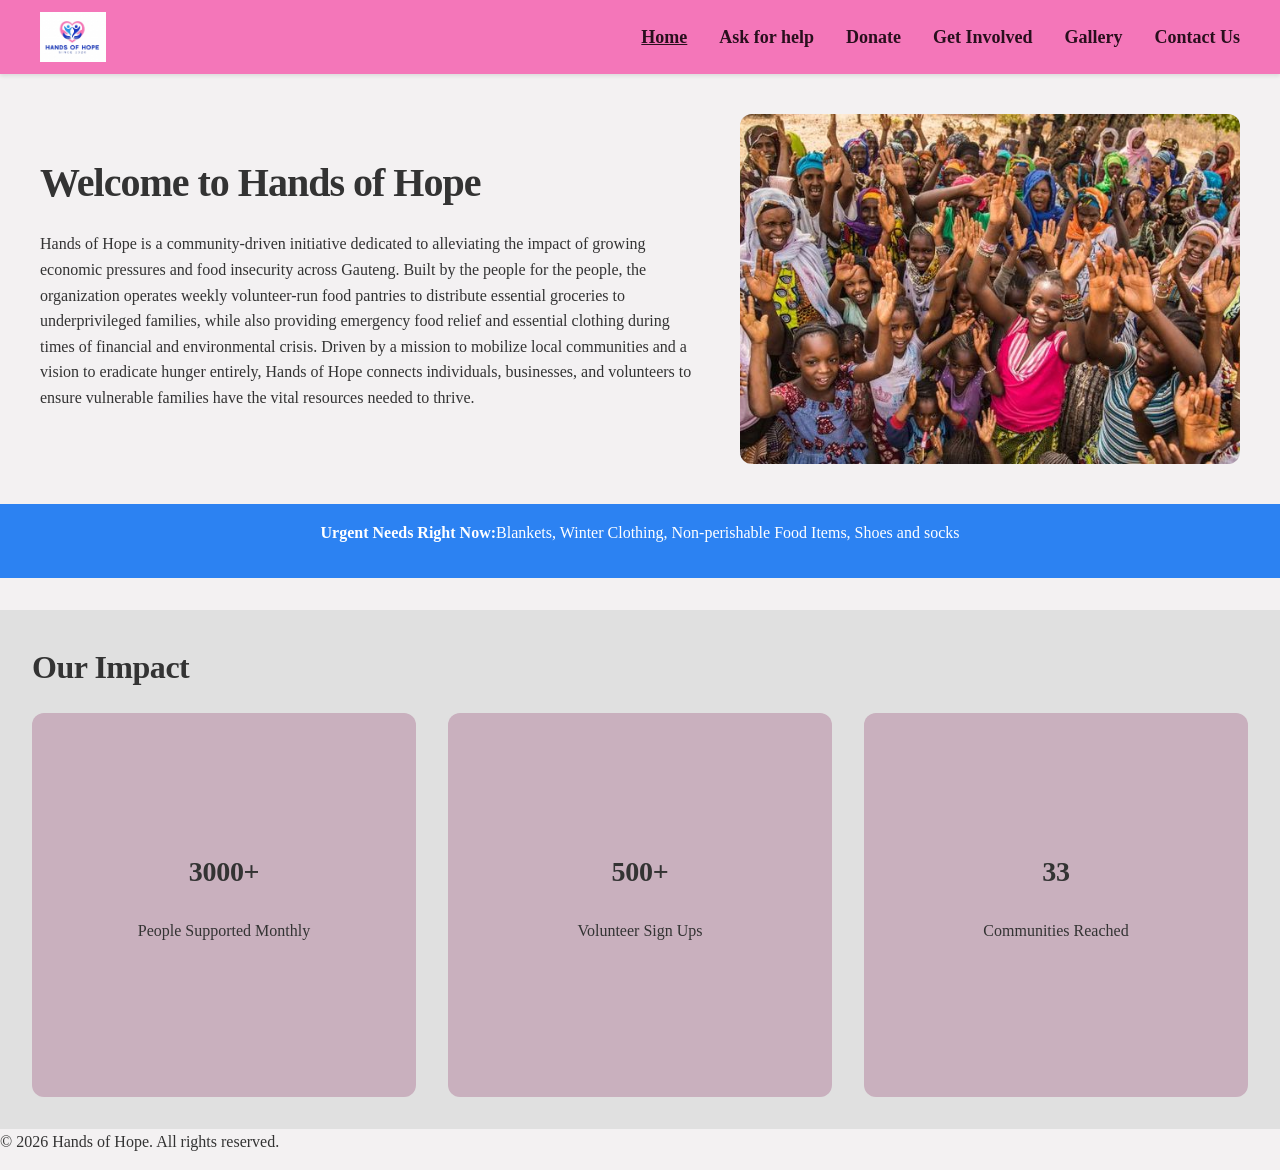
<file: index.html>
<!DOCTYPE html>
<html lang="en">
<head>
    <meta charset="UTF-8">
    <meta name="viewport" content="width=device-width, initial-scale=1.0">
    <title>Hands of Hope | Home</title>
    <meta name="description" content="Hands of Hope is a community-driven initiative dedicated to alleviating the impact of growing economic pressures and food insecurity across Gauteng. Built by the people for the people, the organization operates weekly volunteer-run food pantries to distribute essential groceries to underprivileged families, while also providing emergency food relief and essential clothing during times of financial and environmental crisis. Driven by a mission to mobilize local communities and a vision to eradicate hunger entirely, Hands of Hope connects individuals, businesses, and volunteers to ensure vulnerable families have the vital resources needed to thrive.">

    <!-- CSS link -->
    <link rel="stylesheet" href="css/style.css">
</head>
<body>

    <!-- Header -->
    <header class="site-header">
        <div class="nav-container">
            <div class="logo">
                <a href="index.html">
                    <img src="images/Hands of Hope Logo.jpg">
                </a>
        </div>
        <!-- Navigation menu -->
        <nav>
            <ul class="nav-menu">
                <li><a href="index.html" class="active">Home</a></li>
                <li><a href="help.html">Ask for help</a></li>
                <li><a href="donate.html">Donate</a></li>
                <li><a href="volunteer.html">Get Involved</a></li>
                <li><a href="gallery.html">Gallery</a></li>
                <li><a href="contact.html">Contact Us</a></li>
            </ul>
        </nav>
        
    </div>
    </header>

    <!-- Main Content Area -->
    <section class="main-content">
        <div class="hero-content">
            <h1>Welcome to Hands of Hope</h1>
            <p>Hands of Hope is a community-driven initiative dedicated to alleviating the impact of growing economic pressures and food insecurity across Gauteng. Built by the people for the people, the organization operates weekly volunteer-run food pantries to distribute essential groceries to underprivileged families, while also providing emergency food relief and essential clothing during times of financial and environmental crisis. Driven by a mission to mobilize local communities and a vision to eradicate hunger entirely, Hands of Hope connects individuals, businesses, and volunteers to ensure vulnerable families have the vital resources needed to thrive.</p>
        </div>

        <!--Hero Image Placeholder-->
        <div class="hero-image">
            <pictures>
                <img src="images/Hero Image.jpg" alt="Hands of Hope Hero Image">
            </pictures>
        </div>
    </section> 

        <!-- Urgent needs section -->
        <section class="urgent-needs-banner">
            <p><strong>Urgent Needs Right Now:</strong>Blankets, Winter Clothing, Non-perishable Food Items, Shoes and socks</p>
        </section>

        <!-- Target section with statistics -->
        <section class="statistics-section">
            <h2>Our Impact</h2>
            <div class="statistics-grid">
                <div class="stat-card">
                    <h3>3000+</h3>
                    <p>People Supported Monthly</p>
                </div>
                <div class="stat-card">
                    <h3>500+</h3>
                    <p>Volunteer Sign Ups</p>
                </div>
                <div class="stat-card">
                    <h3>33</h3>
                    <p>Communities Reached</p>
                </div>
            </div>
        </section>
    </main>

    <!-- Footer section -->
    <footer>
        <p>&copy; 2026 Hands of Hope. All rights reserved.</p>
    </footer>
</body>
</html>
</file>
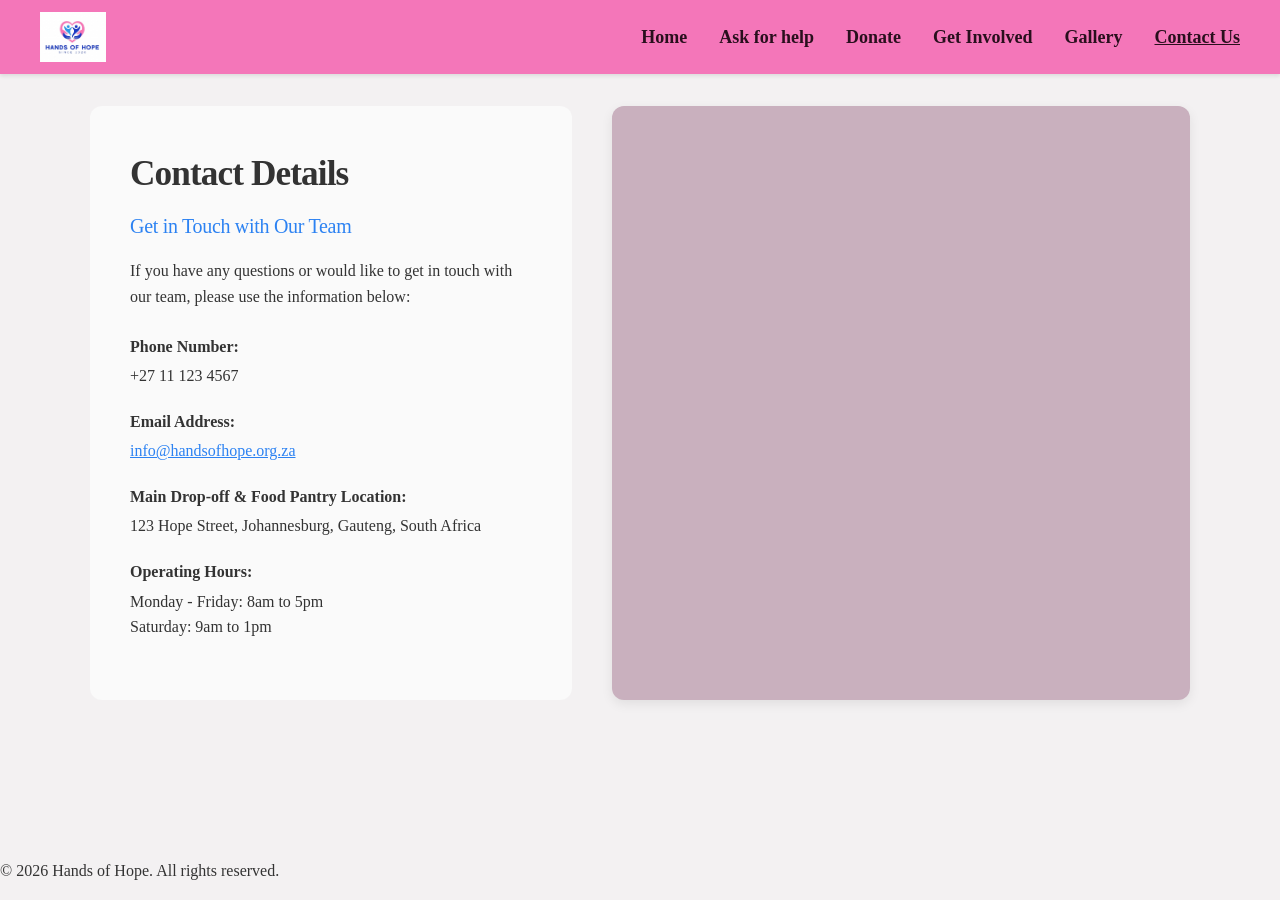
<file: contact.html>
<!DOCTYPE html>
<html lang="en">
<head>
    <meta charset="UTF-8">
    <meta name="viewport" content="width=device-width, initial-scale=1.0">
    <title>Hands of Hope | Contact Us</title>
    <meta name="description" content="Get in touch with Hands of Hope for inquiries, support, or to learn more about our initiatives.">

    <!-- CSS link -->
    <link rel="stylesheet" href="css/style.css">
</head>

<body>
    <!-- Header -->
    <header class="site-header">
        <div class="nav-container">
            <div class="logo">
                <a href="index.html">
                    <img src="images/Hands of Hope Logo.jpg" alt="Hands of Hope Logo">
                </a>
            </div>

            <nav>
                <ul class="nav-menu">
                    <li><a href="index.html">Home</a></li>
                    <li><a href="help.html">Ask for help</a></li>
                    <li><a href="donate.html">Donate</a></li>
                    <li><a href="volunteer.html">Get Involved</a></li>
                    <li><a href="gallery.html">Gallery</a></li>
                    <li><a href="contact.html" class="active">Contact Us</a></li>
                </ul>
            </nav>
        </div>
    </header>

    <!-- Main Content Area -->
    <main class="page-content">
        <section class="contact-layout">

            <!-- Contact Details Section -->
            <div class="contact-details-card">
                <h1>Contact Details</h1>
                <h2>Get in Touch with Our Team</h2>
                <p>If you have any questions or would like to get in touch with our team, please use the information below:</p>

                <ul class="contact-info-list">
                    <li>
                        <strong>Phone Number:</strong>
                        <span>+27 11 123 4567</span>
                    </li>
                    <li>
                        <strong>Email Address:</strong>
                        <a href="mailto:info@handsofhope.org.za">info@handsofhope.org.za</a>
                    </li>
                    <li>
                        <strong>Main Drop-off & Food Pantry Location:</strong>
                        <span>123 Hope Street, Johannesburg, Gauteng, South Africa</span>
                    </li>
                    <li>
                        <strong>Operating Hours:</strong>
                        <span>Monday - Friday: 8am to 5pm<br>Saturday: 9am to 1pm</span>
                    </li>
                </ul>
            </div>

            <!-- Interactive Map Section -->
            <div class="map-container">
                <div class="map-wrapper">
                    <iframe 
                        src="https://www.google.com/maps/embed?pb=!1m18!1m12!1m3!1d114584.73856111307!2d27.962031782276532!3d-26.171504593452427!2m3!1f0!2f0!3f0!3m2!1i1024!2i768!4f13.1!3m3!1m2!1s0x1e950c68f0406a51%3A0x238ac9d9a1d34041!2sJohannesburg!5e0!3m2!1sen!2sza!4v1710000000000!5m2!1sen!2sza" 
                        width="100%" 
                        height="100%" 
                        style="border:0;" 
                        allowfullscreen="" 
                        loading="lazy" 
                        referrerpolicy="no-referrer-when-downgrade"
                        title="Hands of Hope Drop off Location Map">
                    </iframe>
                </div>
            </div>

        </section>
    </main>

    <!-- Footer section -->
    <footer>
        <p>&copy; 2026 Hands of Hope. All rights reserved.</p>
    </footer>
</body>
</html>
</file>
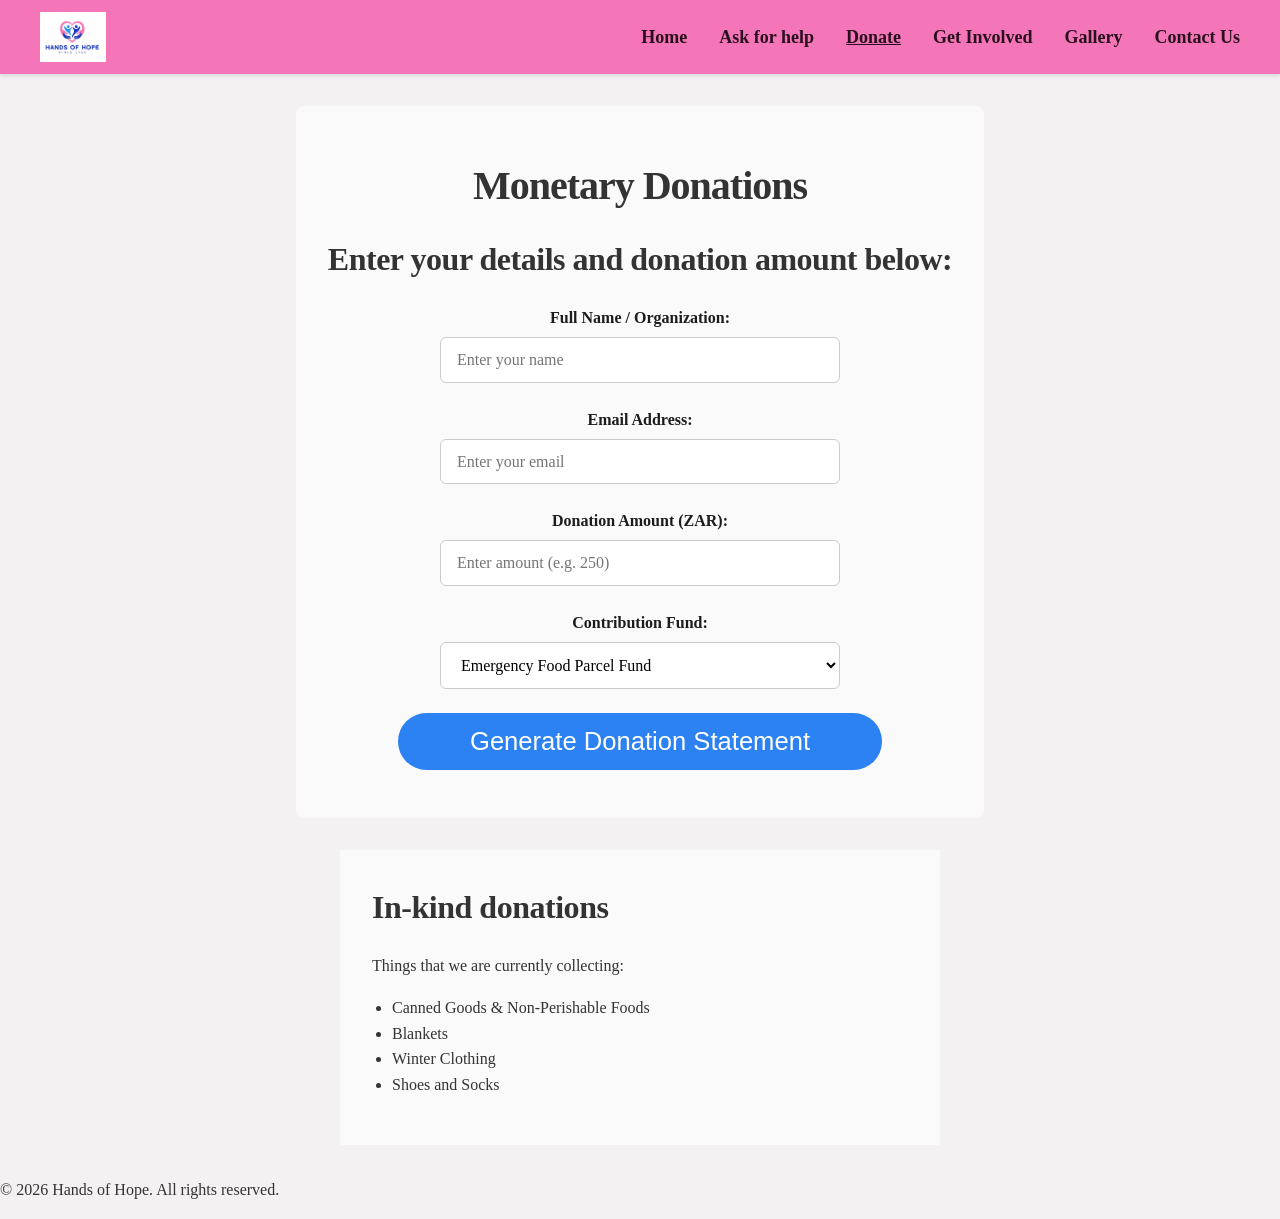
<file: donate.html>
<!DOCTYPE html>
<html lang="en">
<head>
    <meta charset="UTF-8">
    <meta name="viewport" content="width=device-width, initial-scale=1.0">
    <title>Hands of Hope | Donate</title>
    <meta name="description" content="Support Hands of Hope by making a donation. Your contribution helps us provide essential groceries, clothing, and emergency relief to underprivileged families in Gauteng. Every donation makes a difference.">

    <!-- CSS link -->
    <link rel="stylesheet" href="css/style.css">
</head>
<body>
    <!-- Headings -->
    <header class="site-header">
        <div class="nav-container">
            <div class="logo">
                <a href="index.html">
                    <img src="images/Hands of Hope Logo.jpg" alt="Hands of Hope Logo">
                </a>
            </div>
            <nav>
                <ul class="nav-menu">
                    <li><a href="index.html">Home</a></li>
                    <li><a href="help.html">Ask for help</a></li>
                    <li><a href="donate.html" class="active">Donate</a></li>
                    <li><a href="volunteer.html">Get Involved</a></li>
                    <li><a href="gallery.html">Gallery</a></li>
                    <li><a href="contact.html">Contact Us</a></li>
                </ul>
            </nav>
        </div>
    </header>

    <!-- Main Content Area -->
    <main class="main-container">
        <!-- Form for monetary donation processing -->
        <form id="donateForm" action="summary.html" method="GET">
            <section class="donation-section">
                <h1>Monetary Donations</h1>
                <h2>Enter your details and donation amount below:</h2>
                
                <div class="form-group" style="max-width: 400px; margin: 0 auto 1.5rem auto;">
                    <label for="donor-name">Full Name / Organization:</label>
                    <input type="text" id="donor-name" name="donor_name" placeholder="Enter your name" required>
                </div>

                <div class="form-group" style="max-width: 400px; margin: 0 auto 1.5rem auto;">
                    <label for="donor-email">Email Address:</label>
                    <input type="email" id="donor-email" name="donor_email" placeholder="Enter your email" required>
                </div>

                <div class="form-group" style="max-width: 400px; margin: 0 auto 1.5rem auto;">
                    <label for="custom-amount">Donation Amount (ZAR):</label>
                    <input type="number" id="custom-amount" name="custom_amount" min="10" placeholder="Enter amount (e.g. 250)" required>
                </div>

                <div class="form-group" style="max-width: 400px; margin: 0 auto 1.5rem auto;">
                    <label for="donation-type">Contribution Fund:</label>
                    <select id="donation-type" name="donation_type" required>
                        <option value="Emergency Food Parcel Fund">Emergency Food Parcel Fund</option>
                        <option value="Weekly Community Pantry">Weekly Community Pantry</option>
                        <option value="General Relief">General Emergency Relief</option>
                    </select>
                </div>

                <button type="submit" class="btn-donate-submit">Generate Donation Statement</button>
            </section>
        </form>

        <!-- Detailed Non-Perishable Goods List -->
        <section class="form-container" style="margin-top: 2rem;">
            <h2>In-kind donations</h2>
            <p>Things that we are currently collecting:</p>
            <ul style="padding-left: 1.25rem; margin-bottom: 1rem;">
                <li>Canned Goods & Non-Perishable Foods</li>
                <li>Blankets</li>
                <li>Winter Clothing</li>
                <li>Shoes and Socks</li>
            </ul>
        </section>
    </main>

    <!-- Footer section -->
    <footer>
        <p>&copy; 2026 Hands of Hope. All rights reserved.</p>
    </footer>

    <!-- JavaScript Link -->
    <script src="js/script.js"></script>
</body>
</html>
</file>
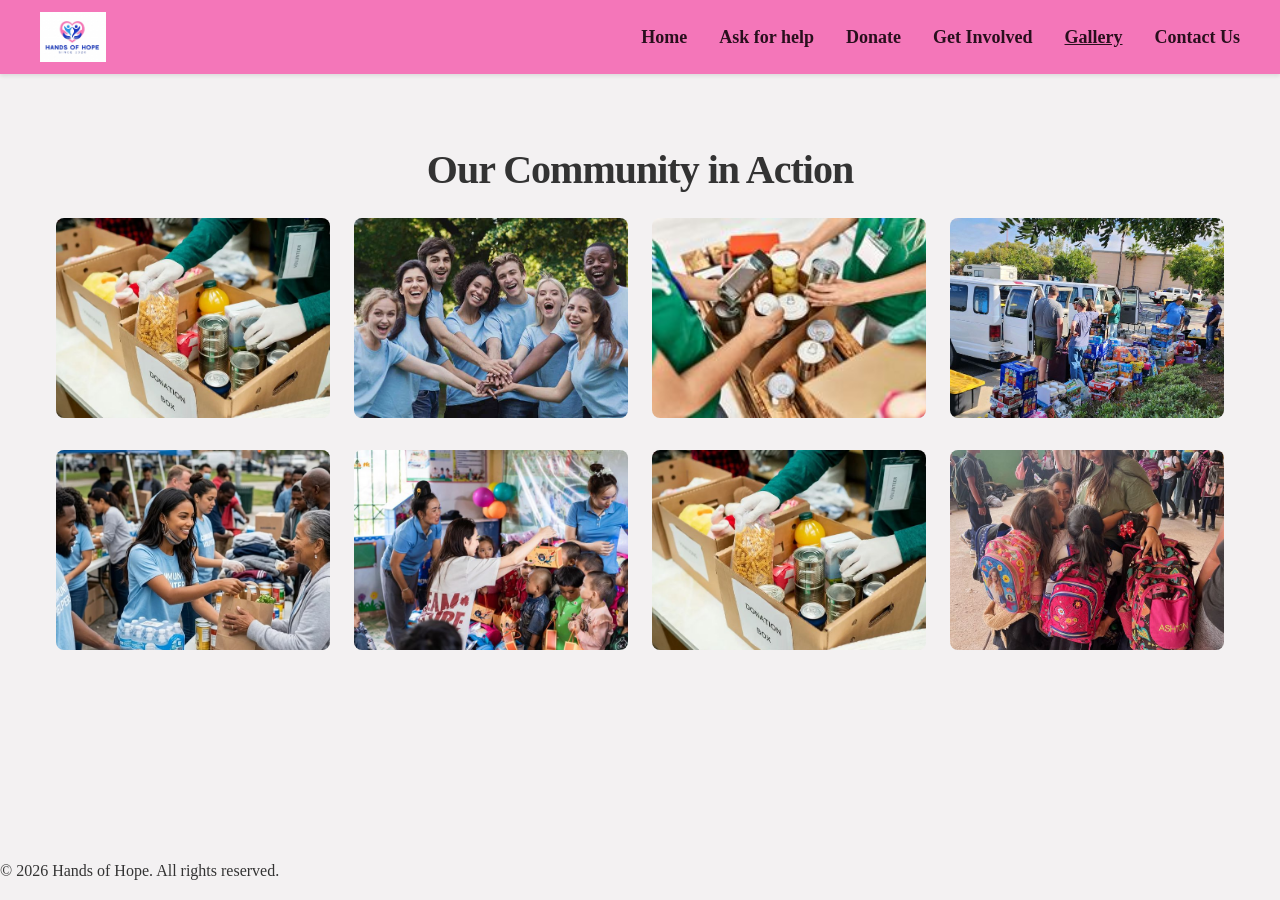
<file: gallery.html>
<!DOCTYPE html>
<html lang="en">
<head>
    <meta charset="UTF-8">
    <meta name="viewport" content="width=device-width, initial-scale=1.0">
    <title>Hands of Hope | Photo Gallery</title>
    <meta name="description" content="Explore photos of Hands of Hope food drives, volunteer activities, and community emergency relief efforts across Gauteng.">
    <link rel="stylesheet" href="css/style.css">
</head>
<body>
    <!-- Header Navigation -->
    <header class="site-header">
        <div class="nav-container">
            <div class="logo">
                <a href="index.html">
                    <img src="images/Hands of Hope Logo.jpg" alt="Hands of Hope Logo">
                </a>
            </div>
            <nav>
                <ul class="nav-menu">
                    <li><a href="index.html">Home</a></li>
                    <li><a href="help.html">Ask for help</a></li>
                    <li><a href="donate.html">Donate</a></li>
                    <li><a href="volunteer.html">Get Involved</a></li>
                    <li><a href="gallery.html" class="active">Gallery</a></li>
                    <li><a href="contact.html">Contact Us</a></li>
                </ul>
            </nav>
        </div>
    </header>

    <!-- Main Content Area -->
    <main class="page-content">
        <section class="gallery-section">
            <h1>Our Community in Action</h1>

            <!-- Image Grid -->
            <div class="gallery-grid">
                <div class="gallery-item">
                    <img src="images/Donations to be given out.jpg" alt="Packed donations ready to be given out" class="lightbox-trigger">
                </div>
                <div class="gallery-item">
                    <img src="images/Group of Volunteers.jpg" alt="Hands of Hope community volunteers" class="lightbox-trigger">
                </div>
                <div class="gallery-item">
                    <img src="images/Donations.jpg" alt="Volunteers packing resources" class="lightbox-trigger">
                </div>
                <div class="gallery-item">
                    <img src="images/Loading donations.jpg" alt="Donations waiting to be loaded into trucks" class="lightbox-trigger">
                </div>
                <div class="gallery-item">
                    <img src="images/Food bank.jpg" alt="Weekly food pantry distribution event" class="lightbox-trigger">
                </div>
                <div class="gallery-item">
                    <img src="images/Teaching kids.jpg" alt="Weekly food pantry distribution event" class="lightbox-trigger">
                </div>
                <div class="gallery-item">
                    <img src="images/Donations to be given out.jpg" alt="Weekly food pantry distribution event" class="lightbox-trigger">
                </div>
                <div class="gallery-item">
                    <img src="images/Volunteer with kids.jpg" alt="Weekly food pantry distribution event" class="lightbox-trigger">
                </div>
            </div>
        </section>

        <!-- Lightbox Modal Container -->
        <div id="lightboxModal" class="lightbox-modal">
            <span class="lightbox-close">&times;</span>
            <img class="lightbox-content" id="lightboxImg" alt="Expanded Gallery Image">
            <div id="lightboxCaption" class="lightbox-caption"></div>
        </div>
    </main>

    <!-- Footer -->
    <footer>
        <p>&copy; 2026 Hands of Hope. All rights reserved.</p>
    </footer>

    <script src="js/script.js"></script>
</body>
</html>
</file>
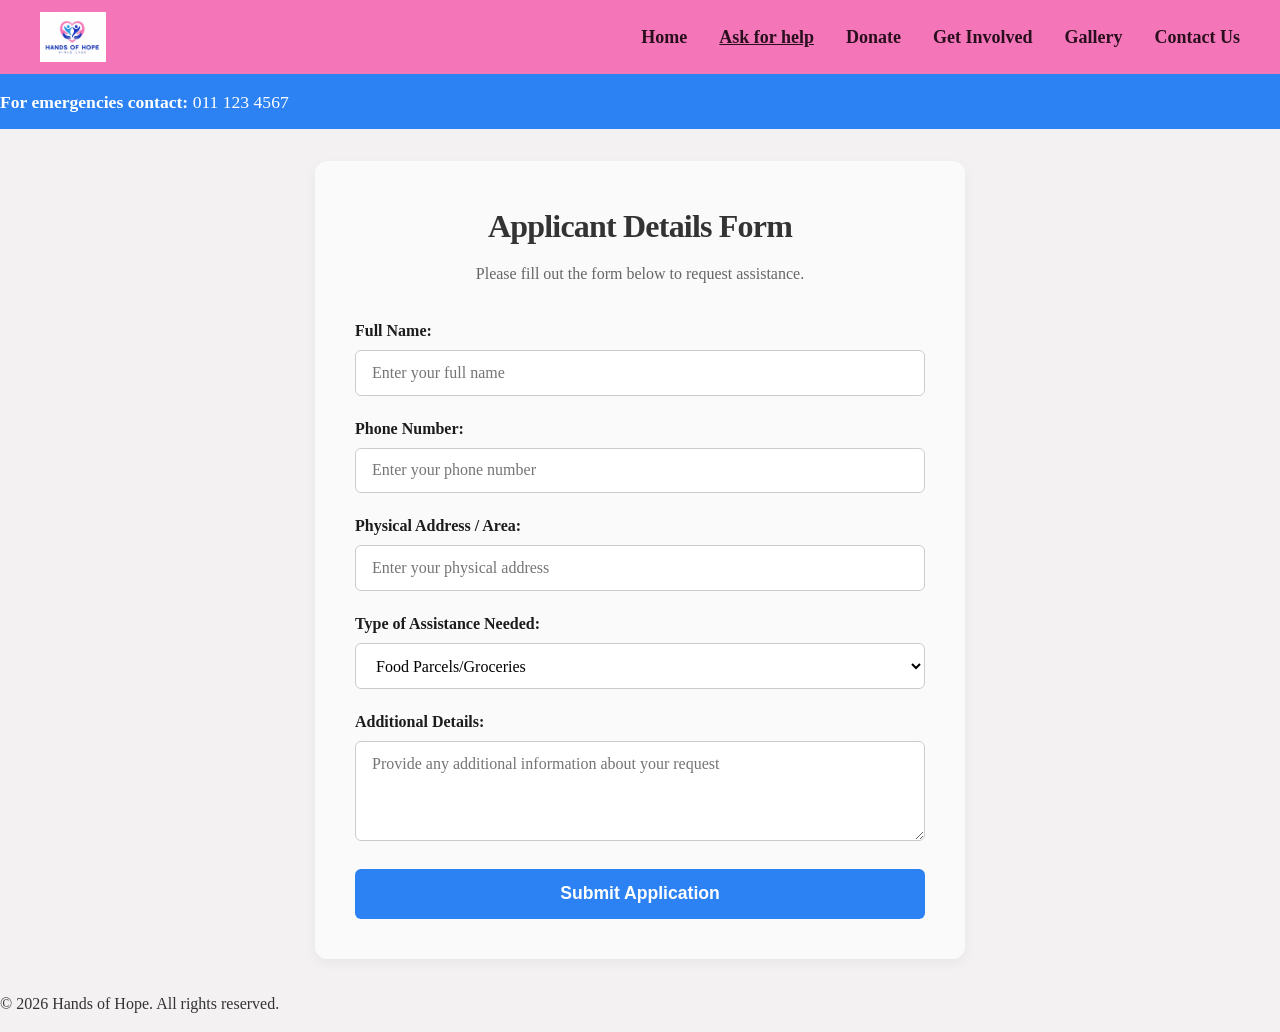
<file: help.html>
<!DOCTYPE html>
<html lang="en">
<head>
    <meta charset="UTF-8">
    <meta name="viewport" content="width=device-width, initial-scale=1.0">
    <title>Hands of Hope | Help</title>
    <meta name="description" content="Apply for weekly food pantry support, emergency grocery packages, or financial assistance from Hands of Hope. We are here to support families.">

    <!-- CSS link -->
    <link rel="stylesheet" href="css/style.css">
</head>
<body>
    <!-- Header -->
    <header class="site-header">
        <div class="nav-container">
            <div class="logo">
                <a href="index.html">
                    <img src="images/Hands of Hope Logo.jpg" alt="Hands of Hope Logo">
                </a>
            </div>
            <!-- Navigation menu -->
            <nav>
                <ul class="nav-menu">
                    <li><a href="index.html">Home</a></li>
                    <li><a href="help.html" class="active">Ask for help</a></li>
                    <li><a href="donate.html">Donate</a></li>
                    <li><a href="volunteer.html">Get Involved</a></li>
                    <li><a href="gallery.html">Gallery</a></li>
                    <li><a href="contact.html">Contact Us</a></li>
                </ul>
            </nav>
        </div>
    </header>

    <!-- Emergency Contact Bar -->
    <div class="emergency-banner">
        <div class="banner-content">
            <p><strong>For emergencies contact:</strong> 011 123 4567</p>
        </div>
    </div>

    <!-- Main Form Section -->
    <main class="page-content">
        <section class="form-card">
            <h1>Applicant Details Form</h1>
            <p class="form-subtitle">Please fill out the form below to request assistance.</p>

            <form action="#" method="post" class="help-form">
                <div class="form-group">
                    <label for="fullname">Full Name:</label>
                    <input type="text" id="fullname" name="fullname" placeholder="Enter your full name" required>
                </div>

                <div class="form-group">
                    <label for="phone">Phone Number:</label>
                    <input type="tel" id="phone" name="phone" placeholder="Enter your phone number" required>
                </div>

                <div class="form-group">
                    <label for="address">Physical Address / Area:</label>
                    <input type="text" id="address" name="address" placeholder="Enter your physical address" required>
                </div>

                <div class="form-group">
                    <label for="assistance-type">Type of Assistance Needed:</label>
                    <select id="assistance-type" name="assistance_type">
                        <option value="food">Food Parcels/Groceries</option>
                        <option value="clothing">Clothing Essentials</option>
                        <option value="disaster">Disaster / Emergency Relief</option>
                    </select>
                </div>

                <div class="form-group">
                    <label for="details">Additional Details:</label>
                    <textarea id="details" name="details" rows="4" placeholder="Provide any additional information about your request"></textarea>
                </div>

                <button type="submit" class="btn-submit">Submit Application</button>
            </form>
        </section>
    </main>

    <!-- Footer section -->
    <footer>
        <p>&copy; 2026 Hands of Hope. All rights reserved.</p>
    </footer>
</body>
</html>
</file>
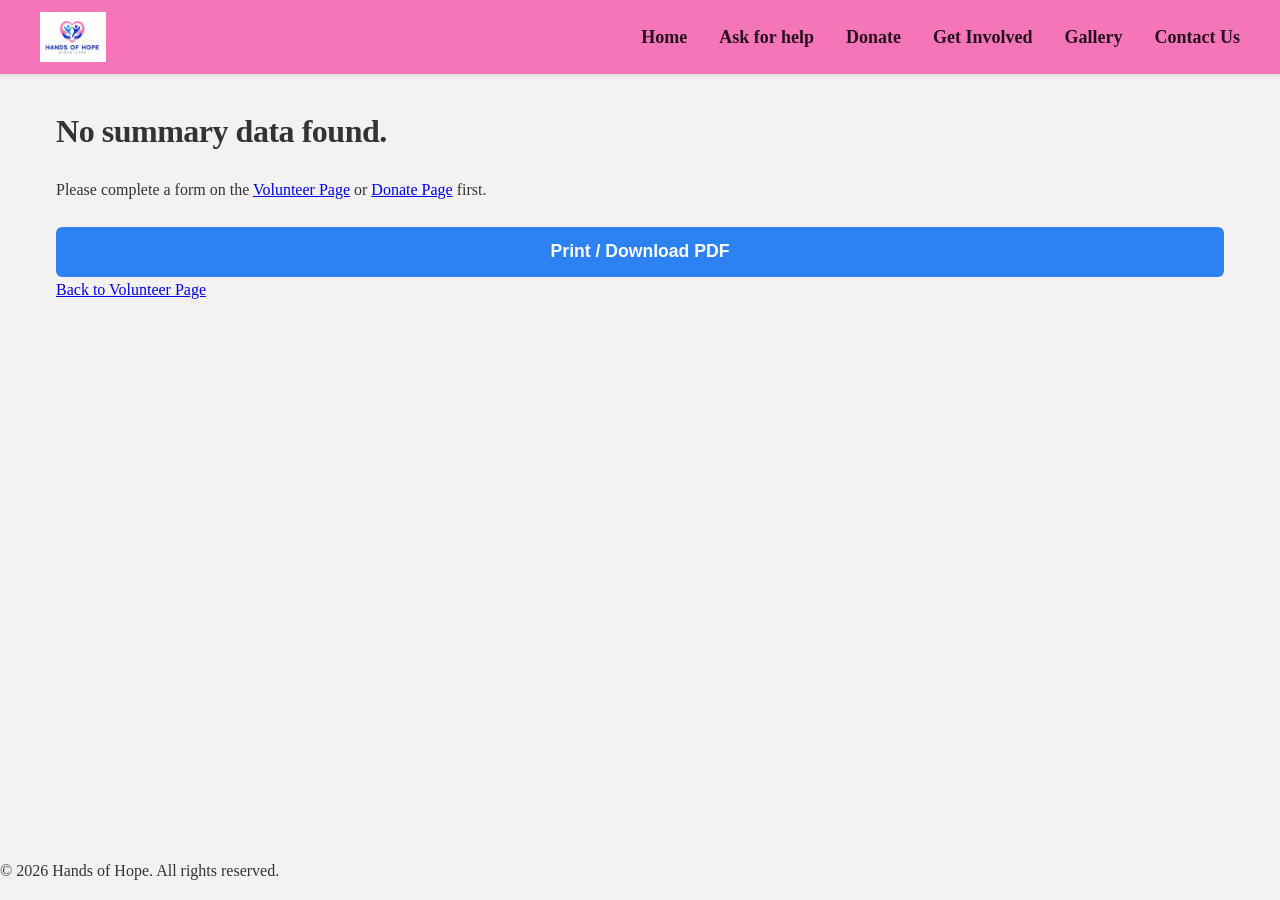
<file: summary.html>
<!DOCTYPE html>
<html lang="en">
<head>
    <meta charset="UTF-8">
    <meta name="viewport" content="width=device-width, initial-scale=1.0">
    <title>Hands of Hope | Volunteer Registration Summary</title>
    <link rel="stylesheet" href="css/style.css">
</head>
<body>
    <header class="site-header">
        <div class="nav-container">
            <div class="logo">
                <a href="index.html"><img src="images/Hands of Hope Logo.jpg" alt="Hands of Hope Logo"></a>
            </div>
            <nav>
                <ul class="nav-menu">
                    <li><a href="index.html">Home</a></li>
                    <li><a href="help.html">Ask for help</a></li>
                    <li><a href="donate.html">Donate</a></li>
                    <li><a href="volunteer.html">Get Involved</a></li>
                    <li><a href="gallery.html">Gallery</a></li>
                    <li><a href="contact.html">Contact Us</a></li>
                </ul>
            </nav>
        </div>
    </header>

    <main class="page-content">
        <section class="summary-wrapper">
            <!-- Invoice-Style Container -->
            <div id="invoiceContainer" class="invoice-box">
                <!-- Content dynamically generated by JavaScript -->
            </div>
            
            <div class="summary-actions">
                <button onclick="window.print()" class="btn-submit">Print / Download PDF</button>
                <a href="volunteer.html" class="btn-secondary">Back to Volunteer Page</a>
            </div>
        </section>
    </main>

    <footer>
        <p>&copy; 2026 Hands of Hope. All rights reserved.</p>
    </footer>

    <script>
        document.addEventListener("DOMContentLoaded", () => {
            const container = document.getElementById("invoiceContainer");
            const rawData = sessionStorage.getItem("volunteerSummary");

            if (!rawData) {
                container.innerHTML = "<h2>No summary data found.</h2><p>Please complete a form on the <a href='volunteer.html'>Volunteer Page</a> or <a href='donate.html'>Donate Page</a> first.</p>";
                return;
            }

            const data = JSON.parse(rawData);

            // Render Donation Receipt if submitted from donate.html
            if (data.isDonation) {
                container.innerHTML = `
                    <div class="invoice-header">
                        <div>
                            <h1>DONATION STATEMENT</h1>
                            <p><strong>Hands of Hope NGO</strong> | Gauteng, South Africa</p>
                        </div>
                        <div class="invoice-ref">
                            <p><strong>Receipt #:</strong> ${data.refNumber}</p>
                            <p><strong>Date:</strong> ${data.submissionDate}</p>
                        </div>
                    </div>
                    <hr>
                    <div class="invoice-details">
                        <div>
                            <h3>Donor Details</h3>
                            <p><strong>Name/Organization:</strong> ${data.name}</p>
                            <p><strong>Email:</strong> ${data.email}</p>
                        </div>
                        <div>
                            <h3>Impact Summary</h3>
                            <p><strong>Fund:</strong> ${data.donateType}</p>
                            <p><strong>Estimated Impact:</strong> ~${data.mealsProvided} Meals Provided</p>
                        </div>
                    </div>

                    <table class="invoice-table">
                        <thead>
                            <tr>
                                <th>Contribution Description</th>
                                <th>Fund Type</th>
                                <th>Amount (R)</th>
                            </tr>
                        </thead>
                        <tbody>
                            <tr>
                                <td>Direct Financial Contribution</td>
                                <td>${data.donateType}</td>
                                <td><strong>R ${data.amount}</strong></td>
                            </tr>
                        </tbody>
                    </table>

                    <div class="invoice-summary-box">
                        <h3>Thank You For Your Support!</h3>
                        <p>Your contribution directly supports food security initiatives across Gauteng. Hands of Hope is a recognized community initiative.</p>
                    </div>
                `;
            } else {
                // Volunteer Registration Statement
                container.innerHTML = `
                    <div class="invoice-header">
                        <div>
                            <h1>VOLUNTEER REGISTRATION STATEMENT</h1>
                            <p><strong>Hands of Hope NGO</strong> | Gauteng, South Africa</p>
                        </div>
                        <div class="invoice-ref">
                            <p><strong>Ref #:</strong> ${data.refNumber}</p>
                            <p><strong>Date:</strong> ${data.submissionDate}</p>
                        </div>
                    </div>
                    <hr>
                    <div class="invoice-details">
                        <div>
                            <h3>Volunteer Details</h3>
                            <p><strong>Name:</strong> ${data.name}</p>
                            <p><strong>Email:</strong> ${data.email}</p>
                            <p><strong>Phone:</strong> ${data.phone}</p>
                        </div>
                        <div>
                            <h3>Orientation Schedule</h3>
                            <p><strong>First Session:</strong> ${data.orientationDate}</p>
                            <p><strong>Location:</strong> 123 Hope Street, Johannesburg</p>
                        </div>
                    </div>

                    <table class="invoice-table">
                        <thead>
                            <tr>
                                <th>Description / Role</th>
                                <th>Weekly Hours</th>
                                <th>Duration</th>
                                <th>Total Hours</th>
                            </tr>
                        </thead>
                        <tbody>
                            <tr>
                                <td>${data.roleName}</td>
                                <td>${data.hoursPerWeek} hrs/wk</td>
                                <td>${data.totalWeeks} weeks</td>
                                <td><strong>${data.totalHours} hrs</strong></td>
                            </tr>
                        </tbody>
                    </table>

                    <div class="invoice-summary-box">
                        <h3>Calculated Impact Overview</h3>
                        <p><strong>Total Hours Committed:</strong> ${data.totalHours} Hours</p>
                        <p><strong>Estimated Community Meals Facilitated:</strong> ~${data.estimatedMealsServed} Meals</p>
                        <p><strong>Registration Fee:</strong> R0.00 (Free)</p>
                    </div>
                `;
            }
        });
    </script>
</body>
</html>
</file>
<file: css/style.css>
/* Custom Variables */
:root {
  --primary-color: #F476b9;
  --colour-on-primary: #290F1D;
  --secondary-color: #C9B0BE;
  --colour-on-secondary: #1F191C;
  --accent-color: #2C82F2;
  --colour-on-accent: #0E1A2A;
  --color-bg: #F3F1F2;
  --colour-on-bg: #1D1C1B;
  --colour-surface: #FAFAFA;
  --colour-on-surface: #1C1C1C;
  --card-bg: #FAFAFA;
  --text-main: #333333;
  --text-muted: #666666;
  --border-color: #000000;
  --focus-ring: #2980b9;
}


*{
  margin: 0;
  padding: 0;
  box-sizing: border-box;
}

/*Body Styles*/
body {
    font-family: var(--font-body);
    background-color: var(--color-bg);
    color: var(--text-main);
    line-height: 1.6;
    display: flex;
    flex-direction: column;
    min-height: 100vh;
}

hr {
    border: none;
    border-top: 1px solid var(--border-color);
    margin: 10px 0;

}

h1, h2, h3 {
    color: var(--text-main);
    margin-bottom: 10px;
}

h1 {
  font-size: 2.5rem;
  letter-spacing: -0.025em;
  margin-bottom: 1rem;
}

h2 {
  font-size: 2rem;
  letter-spacing: -0.015em;
  margin-bottom: 1.25rem;
}

h3 {
  font-size: 1.75rem;
  letter-spacing: -0.01em;
  margin-bottom: 1.5rem;
}

p {
  margin-bottom: 1rem;
}

.site-header {
  background-color: var(--primary-color);
  padding: 0.75rem 2rem;
  box-shadow: 0 2px 4px rgba(0, 0, 0, 0.1);
}

.nav-container {
  max-width: 1200px;
  margin: 0 auto;
  display: flex;
  justify-content: space-between; 
  align-items: center;
}

.logo img {
  height: 50px;
  width: auto;
  display: block;
}

.nav-menu {
  list-style: none;
  display: flex;
  gap: 2rem;
}

.nav-menu a {
  text-decoration: none;
  font-family: var(--font-heading);
  font-size: 18px;
  font-weight: 600;
  color: var(--colour-on-primary);
  transition: opacity 0.3s ease;
}

.nav-menu a:hover {
  text-decoration: underline;
  opacity: 0.8;
}

.nav-menu a.active {
  text-decoration: underline;
  opacity: 1;
}

.main-container {
  max-width: 1200px;
  margin: 2rem auto;
  padding: 0 1rem;
}

.main-content {
  display: flex;
  gap: 2.5rem;
  align-items: center;
  justify-content: space-between;
  padding: 2.5rem;
}

/*Homepage Styles*/
/*Hero Section*/
.hero-section {
  display: flex;
  gap: 2rem;
  background-color: var(--colour-surface);
  padding: 2rem;
  border-radius: 8px;
  margin-bottom: 2rem;
}

.hero-content {
  flex: 1 1 50%;
}

.hero-image {
  flex: 0 0 500px;
  height: 350px;
  border-radius: 12px;
  overflow: hidden;
}

.hero-image picture {
  width: 100%;
  height: 100%;
  display: block;
  object-fit: cover;
}

.hero-image img {
  width: 100%;
  height: 100%;
  display: block;
  object-fit: cover;
}

/*Urgent Needs Section*/
.urgent-needs-banner {
  width: 100%;
  background-color: var(--accent-color); /* Blue background */
  color: #ffffff;
  padding: 1rem 2rem;
  margin-bottom: 2rem;
  text-align: center;
}

/*Statistics Section*/
.statistics-section {
  background-color: #e0e0e0; /* Match main section gray */
  padding: 2rem;
}

.statistics-grid {
  display: grid;
  grid-template-columns: repeat(3, 1fr);
  gap: 2rem;
}

.stat-card {
  background-color: var(--secondary-color); /* Pinkish/mauve card background */
  aspect-ratio: 1 / 1; /* Makes cards square as shown in wireframe */
  border-radius: 12px;
  display: flex;
  flex-direction: column;
  justify-content: center;
  align-items: center;
}

/*Ask For Help Page Styles*/
.emergency-banner {
  width: 100%;
  background-color: var(--accent-color);
  color: #ffffff;
  padding: 0.85rem 0;
}

.banner-content p {
  margin-bottom: 0;
  font-size: 1.1rem;
}

.page-content {
  flex: 1;
  max-width: 1200px;
  width: 100%;
  margin: 2rem auto;
  padding: 0 1rem;
}

.form-card {
  background-color: var(--colour-surface);
  max-width: 650px;
  margin: 0 auto;
  padding: 2.5rem;
  border-radius: 12px;
  box-shadow: 0 4px 12px rgba(0, 0, 0, 0.05);
}

.form-card h1 {
  text-align: center;
  font-size: 2rem;
  margin-bottom: 0.5rem;
}

.form-subtitle {
  text-align: center;
  color: var(--text-muted);
  margin-bottom: 2rem;
}

.help-form {
  display: flex;
  flex-direction: column;
  gap: 1.25rem;
}

.form-container {
  background-color: var(--colour-surface);
  padding: 2rem;
  max-width: 600px;
  margin: 0 auto;
}

.form-group {
  display: flex;
  flex-direction: column;
}

.form-group label {
  margin-bottom: 0.4rem;
  font-weight: 600;
  color: var(--colour-on-surface);
}

.form-group input,
.form-group textarea,
.form-group select {
  width: 100%;
  padding: 0.8rem 1rem;
  border: 1px solid #ccc;
  border-radius: 6px;
  font-family: var(--font-body);
  font-size: 1rem;
  background-color: #fff;
  transition: border-color 0.2s, box-shadow 0.2s;
}

.form-group input:focus,
.form-group select:focus,
.form-group textarea:focus {
  outline: none;
  border-color: var(--accent-color);
  box-shadow: 0 0 0 3px rgba(44, 130, 242, 0.2);
}

.form-group textarea {
  resize: vertical;
}

.btn-submit {
  background-color: var(--accent-color);
  color: #ffffff;
  border: none;
  padding: 0.9rem 2rem;
  font-size: 1.1rem;
  font-weight: bold;
  border-radius: 6px;
  cursor: pointer;
  transition: opacity 0.2s;
  align-self: center;
  width: 100%;
  margin-top: 0.5rem;
}

.btn-submit:hover {
  opacity: 0.9;
}

/*Donate Page Styles*/

.donation-card {
  background-color: var(--colour-surface);
  max-width: 900px;
  margin: 0 auto 2rem auto;
  padding: 2.5rem;
  border-radius: 12px;
}

.donation-card h2 {
  font-size: 1.8rem;
  font-weight: 500;
  text-align: left;
  margin-bottom: 2rem;
  color: var(--text-main);
}

.donation-section {
  background-color: var(--colour-surface);
  padding: 3rem 2rem;
  border-radius: 8px;
  text-align: center;
  max-width: 800px;
  margin: 0 auto;
}

.donation-grid {
  display: grid;
  grid-template-columns: repeat(2, 1fr);
  gap: 1.5rem;
  margin-bottom: 2.5rem;
}

.donation-amount-btn {
  background-color: var(--secondary-color);
  color: var(--colour-on-secondary);
  border: none;
  padding: 1.75rem 1rem;
  font-size: 1.75rem;
  font-weight: 500;
  border-radius: 12px;
  cursor: pointer;
  transition: background-color 0.2s, transform 0.1s;
}

.donation-amount-btn:hover {
  filter: brightness(0.95);
}

.donation-amount-btn.selected {
  outline: 3px solid var(--accent-color);
}

.custom-amount-group {
  max-width: 400px;
  margin: 0 auto 2rem auto;
  display: flex;
  flex-direction: column;
  gap: 0.5rem;
}

.custom-amount-group input {
  padding: 0.75rem 1rem;
  border: 1px solid var(--border-color);
  border-radius: 6px;
  font-size: 1rem;
}

.submit-container {
  display: flex;
  justify-content: center;
  margin-top: 1rem;
}

.btn-donate-submit {
  background-color: var(--accent-color);
  color: #ffffff;
  border: none;
  padding: 0.9rem 4.5rem;
  font-size: 1.6rem;
  font-weight: 500;
  border-radius: 50px; /* Fully rounded pill shape */
  cursor: pointer;
  transition: opacity 0.2s;
}

.btn-donate-submit:hover {
  opacity: 0.9;
}

.in-kind-section {
  background-color: var(--colour-surface);
  max-width: 900px;
  margin: 0 auto;
  padding: 2rem 2.5rem;
  border-radius: 12px;
}

.items-list {
  padding-left: 1.5rem;
  line-height: 1.8;
}

/*Volunteer Section*/
.volunteer-layout {
  display: grid;
  grid-template-columns: 1.1fr 0.9fr;
  gap: 2rem;
  align-items: stretch;
  max-width: 1100px;
  margin: 0 auto;
}

.volunteer-form-card {
  background-color: var(--colour-surface);
  padding: 2.5rem;
  border-radius: 12px;
  box-shadow: 0 4px 12px rgba(0, 0, 0, 0.05);
}

.volunteer-form-card h1 {
  font-size: 2rem;
  margin-bottom: 0.5rem;
}

.section-subtitle {
  color: var(--text-muted);
  margin-bottom: 1.75rem;
  font-size: 0.95rem;
}

.volunteer-form {
  display: flex;
  flex-direction: column;
  gap: 1.25rem;
}

.volunteer-image-card {
  border-radius: 12px;
  overflow: hidden;
  height: 100%;
  min-height: 480px;
}

.volunteer-image-card picture,
.volunteer-image-card img {
  width: 100%;
  height: 100%;
  display: block;
  object-fit: cover;
}

@media (max-width: 768px) {
  .volunteer-layout {
    grid-template-columns: 1fr;
  }
  
  .volunteer-image-card {
    height: 300px;
    min-height: auto;
  }
}

.volunteer-picture {
  background-color: var(--colour-secondary);
  border-radius: 8px;
  width: 100%;
  min-height: 400px;
  display: flex;
  align-items: center;
  justify-content: center;
  color: var(--colour-on-secondary);
  font-weight: bold;
}

/*Contact Us Styles*/
.contact-layout {
  display: grid;
  grid-template-columns: 1fr 1.2fr;
  gap: 2.5rem;
  align-items: stretch;
  max-width: 1100px;
  margin: 0 auto;
}

.contact-details-card {
  background-color: var(--colour-surface);
  padding: 2.5rem;
  border-radius: 12px;
}

.contact-details-card h1 {
  font-size: 2.2rem;
  margin-bottom: 0.5rem;
}

.contact-details-card h2 {
  font-size: 1.25rem;
  font-weight: 500;
  margin-bottom: 1rem;
  color: var(--accent-color);
}

.contact-info-list {
  list-style: none;
  padding: 0;
  margin: 1.5rem 0 0 0;
}

.contact-info-list li {
  margin-bottom: 1.25rem;
  display: flex;
  flex-direction: column;
  gap: 0.25rem;
}

.contact-info-list strong {
  color: var(--text-main);
  font-weight: 600;
}

.contact-info-list a {
  color: var(--accent-color);
  text-decoration: underline;
}

.map-container {
  display: flex;
  flex-direction: column;
  height: 100%;
  min-height: 450px;
}

.map-wrapper {
  width: 100%;
  height: 100%;
  border-radius: 12px;
  overflow: hidden;
  background-color: var(--secondary-color, #2b7fff); /* Primary map accent fallback */
  box-shadow: 0 4px 12px rgba(0, 0, 0, 0.08);
}

.map-wrapper iframe {
  width: 100%;
  height: 100%;
  min-height: 450px;
  display: block;
}

@media (max-width: 768px) {
  .contact-layout {
    grid-template-columns: 1fr;
  }

  .map-container {
    height: 350px;
    min-height: auto;
  }
}

.contact-info {
  padding-right: 1rem;
}

.map-placeholder {
  background-color: var(--colour-accent);
  color: #ffffff;
  min-height: 300px;
  border-radius: 8px;
  display: flex;
  align-items: center;
  justify-content: center;
  font-weight: bold;
  font-size: 22px;
}

/* Gallery Layout Grid in Volunteer Section */
.gallery-section {
  margin: 2rem 0;
  text-align: center;
}

.gallery-grid {
  display: grid;
  grid-template-columns: repeat(auto-fit, minmax(250px, 1fr));
  gap: 1.5rem;
  margin-top: 1rem;
}

.gallery-item img {
  width: 100%;
  height: 200px;
  object-fit: cover;
  border-radius: 8px;
  cursor: pointer;
  transition: transform 0.3s ease, box-shadow 0.3s ease;
}

.gallery-item img:hover {
  transform: scale(1.03);
  box-shadow: 0 4px 12px rgba(0, 0, 0, 0.2);
}

/* Lightbox Modal Base (Hidden by Default) */
.lightbox-modal {
  display: none; 
  position: fixed;
  z-index: 1000;
  left: 0;
  top: 0;
  width: 100%;
  height: 100%;
  overflow: auto;
  background-color: rgba(0, 0, 0, 0.85);
  backdrop-filter: blur(4px);
  align-items: center;
  justify-content: center;
  flex-direction: column;
}

/* Display class added dynamically via JavaScript DOM Manipulation */
.lightbox-modal.active {
  display: flex;
  animation: fadeIn 0.3s ease-in-out;
}

.lightbox-content {
  max-width: 85%;
  max-height: 80vh;
  border-radius: 8px;
  box-shadow: 0 5px 25px rgba(0, 0, 0, 0.5);
}

.lightbox-caption {
  margin-top: 1rem;
  color: #ffffff;
  font-family: var(--font-heading);
  font-size: 1.1rem;
}

.lightbox-close {
  position: absolute;
  top: 20px;
  right: 35px;
  color: #ffffff;
  font-size: 40px;
  font-weight: bold;
  cursor: pointer;
  transition: color 0.2s ease;
}

.lightbox-close:hover {
  color: var(--primary-color);
}

@keyframes fadeIn {
  from { opacity: 0; }
  to { opacity: 1; }
}

.response-card {
  background-color: #e8f5e9;
  border: 2px solid var(--colour-on-primary);
  border-radius: 8px;
  padding: 1.5rem;
  margin-top: 1.5rem;
  color: var(--text-main);
}

.response-card h3 {
  color: var(--colour-on-primary);
  margin-bottom: 0.5rem;
}

.response-card ul {
  margin: 1rem 0;
  padding-left: 1.25rem;
}

.response-card li {
  margin-bottom: 0.5rem;
}
</file>
